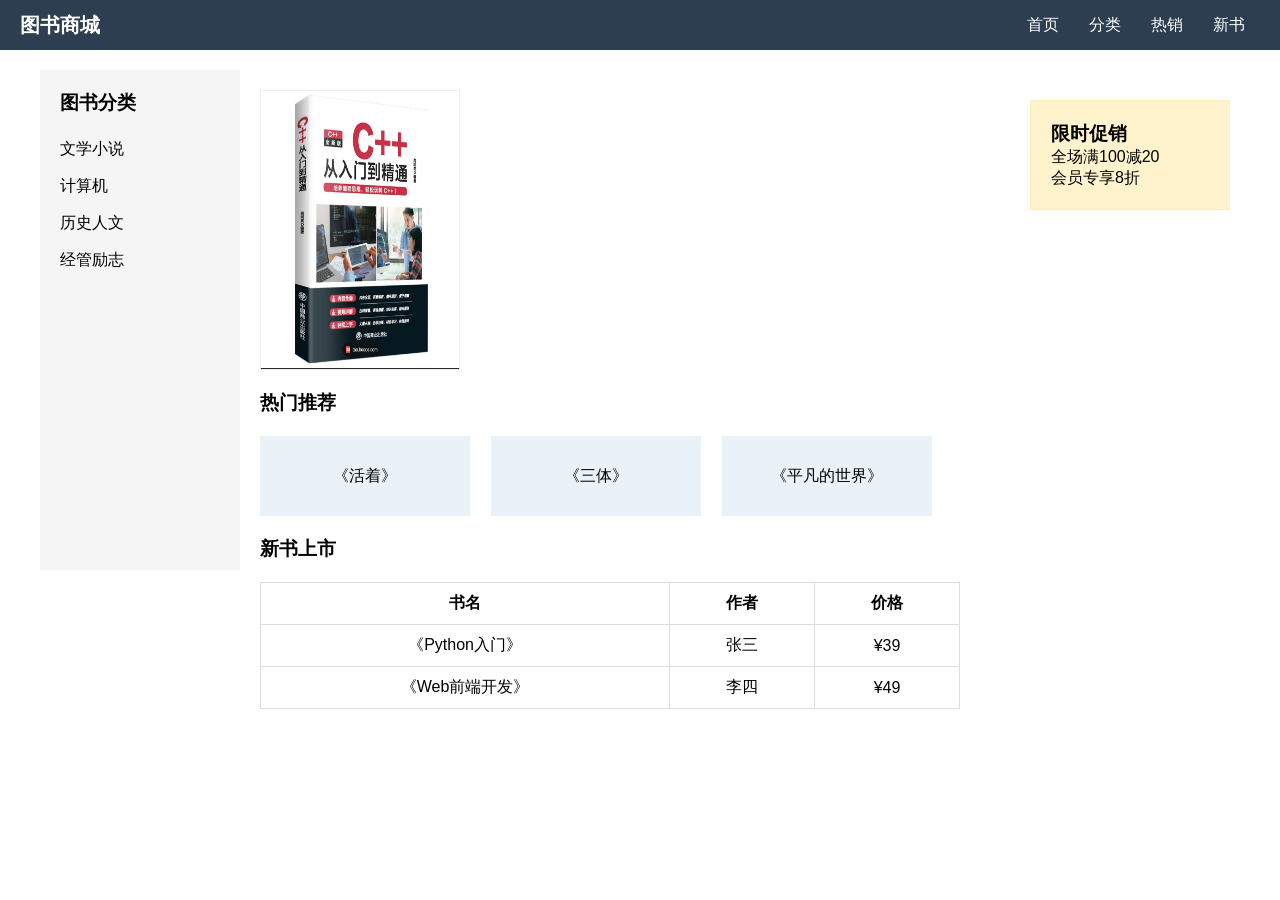
<file: 2/index.html>
<!DOCTYPE html>
<html lang="zh-CN">
<head>
    <meta charset="UTF-8">
    <title>图书网站</title>
   
    <link rel="stylesheet" href="css/index.css">
</head>
<body>
    
    <header class="header">
        <div class="logo">图书商城</div>
        <nav class="nav">
            <ul>
                <li><a href="#">首页</a></li>
                <li><a href="#">分类</a></li>
                <li><a href="#">热销</a></li>
                <li><a href="#">新书</a></li>
            </ul>
        </nav>
    </header>

   
    <div class="container">
        
        <aside class="left-sidebar">
            <h3>图书分类</h3>
            <ul>
                <li>文学小说</li>
                <li>计算机</li>
                <li>历史人文</li>
                <li>经管励志</li>
            </ul>
        </aside>

        <main class="main-content">
            
            <div class="book-show">
                <div class="book-item">
                    <img src="img/book1.jpg" alt="图书封面">
                  
                    <div class="mask">点击查看详情</div>
                </div>
            </div>

            <h3>热门推荐</h3>
            <div class="hot-list">
                <div class="hot-item">《活着》</div>
                <div class="hot-item">《三体》</div>
                <div class="hot-item">《平凡的世界》</div>
            </div>

          
            <h3>新书上市</h3>
            <table class="new-book">
                <tr>
                    <th>书名</th>
                    <th>作者</th>
                    <th>价格</th>
                </tr>
                <tr>
                    <td>《Python入门》</td>
                    <td>张三</td>
                    <td>¥39</td>
                </tr>
                <tr>
                    <td>《Web前端开发》</td>
                    <td>李四</td>
                    <td>¥49</td>
                </tr>
            </table>
        </main>

       
        <aside class="right-sidebar">
            <h3>限时促销</h3>
            <p>全场满100减20</p>
            <p>会员专享8折</p>
        </aside>
    </div>
</body>
</html>
</file>
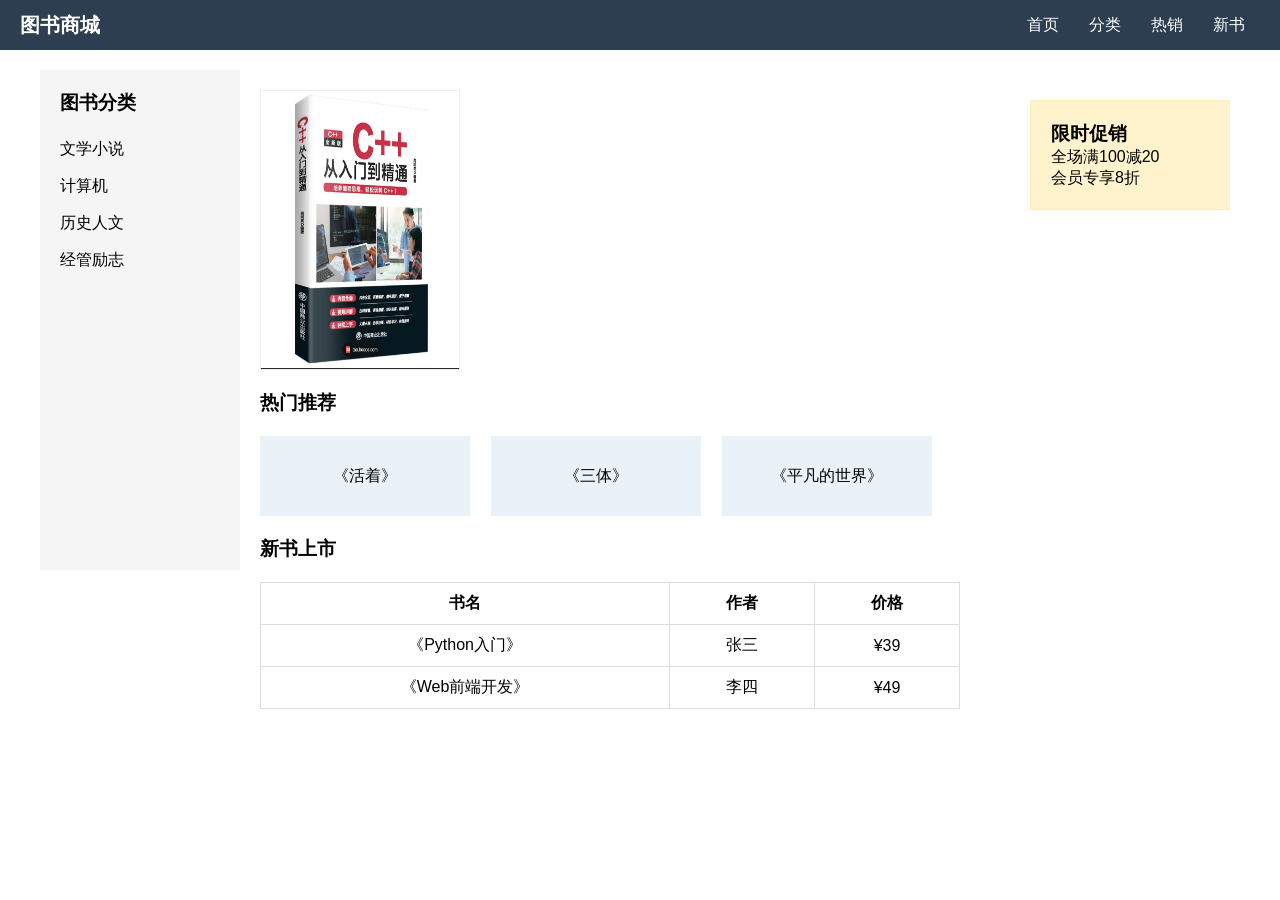
<file: 2/lab2-2503-115-index.html>
<!DOCTYPE html>
<html lang="zh-CN">
<head>
    <meta charset="UTF-8">
    <title>图书网站</title>
   
    <link rel="stylesheet" href="css/index.css">
</head>
<body>
    
    <header class="header">
        <div class="logo">图书商城</div>
        <nav class="nav">
            <ul>
                <li><a href="#">首页</a></li>
                <li><a href="#">分类</a></li>
                <li><a href="#">热销</a></li>
                <li><a href="#">新书</a></li>
            </ul>
        </nav>
    </header>

   
    <div class="container">
        
        <aside class="left-sidebar">
            <h3>图书分类</h3>
            <ul>
                <li>文学小说</li>
                <li>计算机</li>
                <li>历史人文</li>
                <li>经管励志</li>
            </ul>
        </aside>

        <main class="main-content">
            
            <div class="book-show">
                <div class="book-item">
                    <img src="img/book1.jpg" alt="图书封面">
                  
                    <div class="mask">点击查看详情</div>
                </div>
            </div>

            <h3>热门推荐</h3>
            <div class="hot-list">
                <div class="hot-item">《活着》</div>
                <div class="hot-item">《三体》</div>
                <div class="hot-item">《平凡的世界》</div>
            </div>

          
            <h3>新书上市</h3>
            <table class="new-book">
                <tr>
                    <th>书名</th>
                    <th>作者</th>
                    <th>价格</th>
                </tr>
                <tr>
                    <td>《Python入门》</td>
                    <td>张三</td>
                    <td>¥39</td>
                </tr>
                <tr>
                    <td>《Web前端开发》</td>
                    <td>李四</td>
                    <td>¥49</td>
                </tr>
            </table>
        </main>

       
        <aside class="right-sidebar">
            <h3>限时促销</h3>
            <p>全场满100减20</p>
            <p>会员专享8折</p>
        </aside>
    </div>
</body>
</html>
</file>
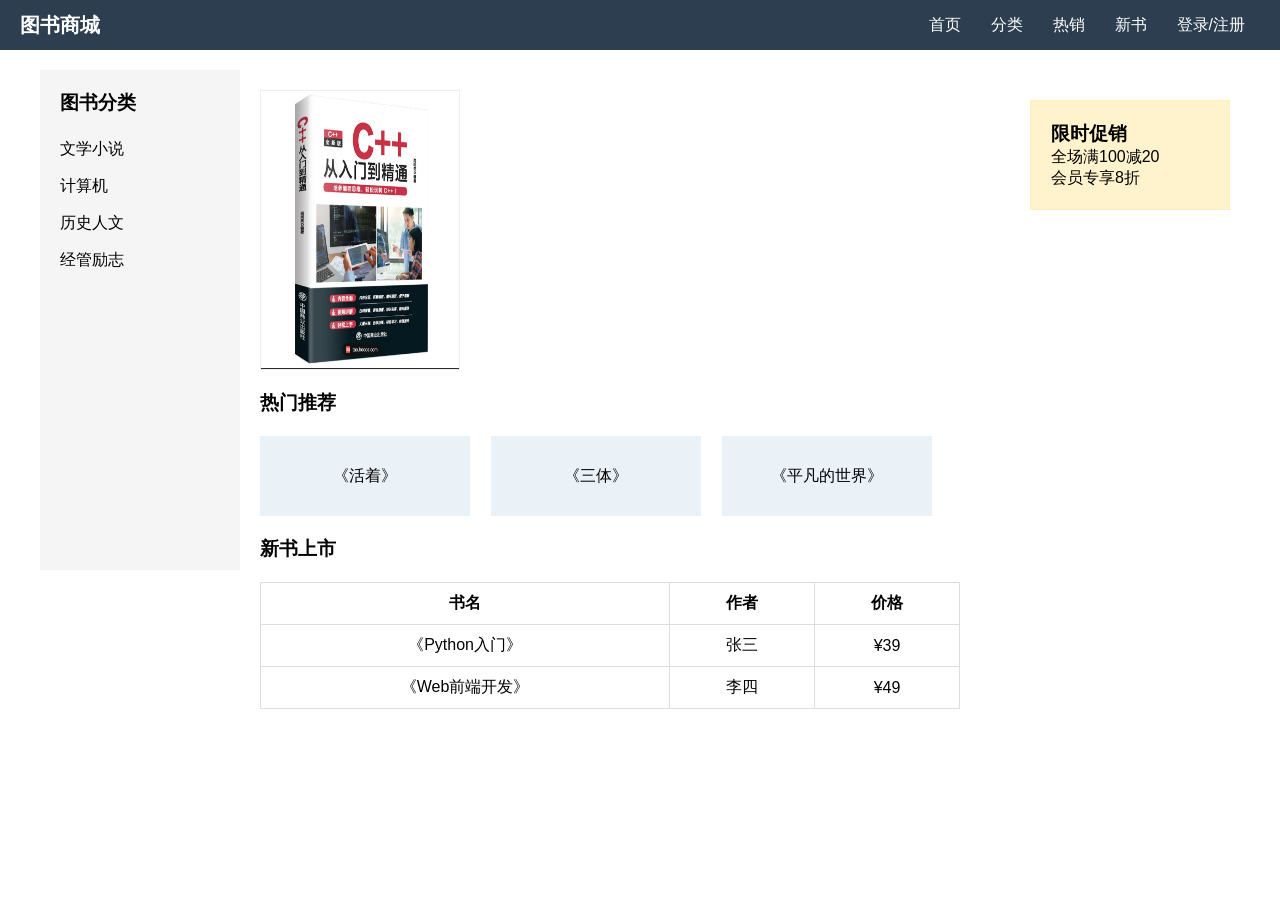
<file: 3/lab3_2503_115_index.html>
<!DOCTYPE html>
<html lang="zh-CN">
<head>
    <meta charset="UTF-8">
    <title>图书网站-实验3</title>
    <link rel="stylesheet" href="css/lab3_2503_115_index.css">
</head>
<body>
    
    <div class="login-modal" id="loginModal">
        <div class="modal-box">
           
            <div class="login-form" id="loginForm">
                <h3>登录</h3>
                <input type="text" id="loginUsername" placeholder="请输入用户名">
                <input type="password" id="loginPwd" placeholder="请输入密码">
                <button onclick="login()">登录</button>
                <p>没有账号？<a href="javascript:;" onclick="showRegister()">去注册</a></p>
            </div>

           
            <div class="register-form" id="registerForm" style="display: none;">
                <h3>注册</h3>
                <input type="text" id="regUsername" placeholder="请输入用户名">
                <input type="password" id="regPwd" placeholder="请输入密码">
                <button onclick="register()">注册</button>
                <p>已有账号？<a href="javascript:;" onclick="showLogin()">去登录</a></p>
            </div>

           
            <span class="close-btn" onclick="closeModal()">×</span>
        </div>
    </div>

    
    <header class="header">
        <div class="logo">图书商城</div>
        <nav class="nav">
            <ul>
                <li><a href="#">首页</a></li>
                <li><a href="#">分类</a></li>
                <li><a href="#">热销</a></li>
                <li><a href="#">新书</a></li>
               
                <li><a href="javascript:;" onclick="openModal()">登录/注册</a></li>
            </ul>
        </nav>
    </header>


    <div class="container">
    
        <aside class="left-sidebar">
            <h3>图书分类</h3>
            <ul>
                <li>文学小说</li>
                <li>计算机</li>
                <li>历史人文</li>
                <li>经管励志</li>
            </ul>
        </aside>

       
        <main class="main-content">
            
            <div class="book-show">
                <div class="book-item">
                    <img src="img/book1.jpg" alt="图书封面">
                    <div class="mask">点击查看详情</div>
                </div>
            </div>

           
            <h3>热门推荐</h3>
            <div class="hot-list">
                <div class="hot-item">《活着》</div>
                <div class="hot-item">《三体》</div>
                <div class="hot-item">《平凡的世界》</div>
            </div>

            
            <h3>新书上市</h3>
            <table class="new-book">
                <tr>
                    <th>书名</th>
                    <th>作者</th>
                    <th>价格</th>
                </tr>
                <tr>
                    <td>《Python入门》</td>
                    <td>张三</td>
                    <td>¥39</td>
                </tr>
                <tr>
                    <td>《Web前端开发》</td>
                    <td>李四</td>
                    <td>¥49</td>
                </tr>
            </table>
        </main>

        
        <aside class="right-sidebar">
            <h3>限时促销</h3>
            <p>全场满100减20</p>
            <p>会员专享8折</p>
        </aside>
    </div>

   
    <script>
       
        function openModal() {
            document.getElementById('loginModal').style.display = 'block';
        }
       
        function closeModal() {
            document.getElementById('loginModal').style.display = 'none';
        }
        
        function showLogin() {
            document.getElementById('loginForm').style.display = 'block';
            document.getElementById('registerForm').style.display = 'none';
        }
       
        function showRegister() {
            document.getElementById('loginForm').style.display = 'none';
            document.getElementById('registerForm').style.display = 'block';
        }

        
        function register() {
            let username = document.getElementById('regUsername').value;
            let pwd = document.getElementById('regPwd').value;

            if (!username || !pwd) {
                alert('用户名和密码不能为空！');
                return;
            }

            
            let users = JSON.parse(localStorage.getItem('users')) || [];
            let exist = users.find(u => u.username === username);
            if (exist) {
                alert('该用户名已注册！');
                return;
            }

           
            users.push({username, pwd});
            localStorage.setItem('users', JSON.stringify(users));
            alert('注册成功！请登录');
            showLogin();
        }

      
        function login() {
            let username = document.getElementById('loginUsername').value;
            let pwd = document.getElementById('loginPwd').value;

            if (!username || !pwd) {
                alert('用户名和密码不能为空！');
                return;
            }

            let users = JSON.parse(localStorage.getItem('users')) || [];
            let user = users.find(u => u.username === username && u.pwd === pwd);
            if (user) {
                alert('登录成功！');
                closeModal();
                
            } else {
                alert('用户名或密码错误！');
            }
        }
    </script>
</body>
</html>
</file>
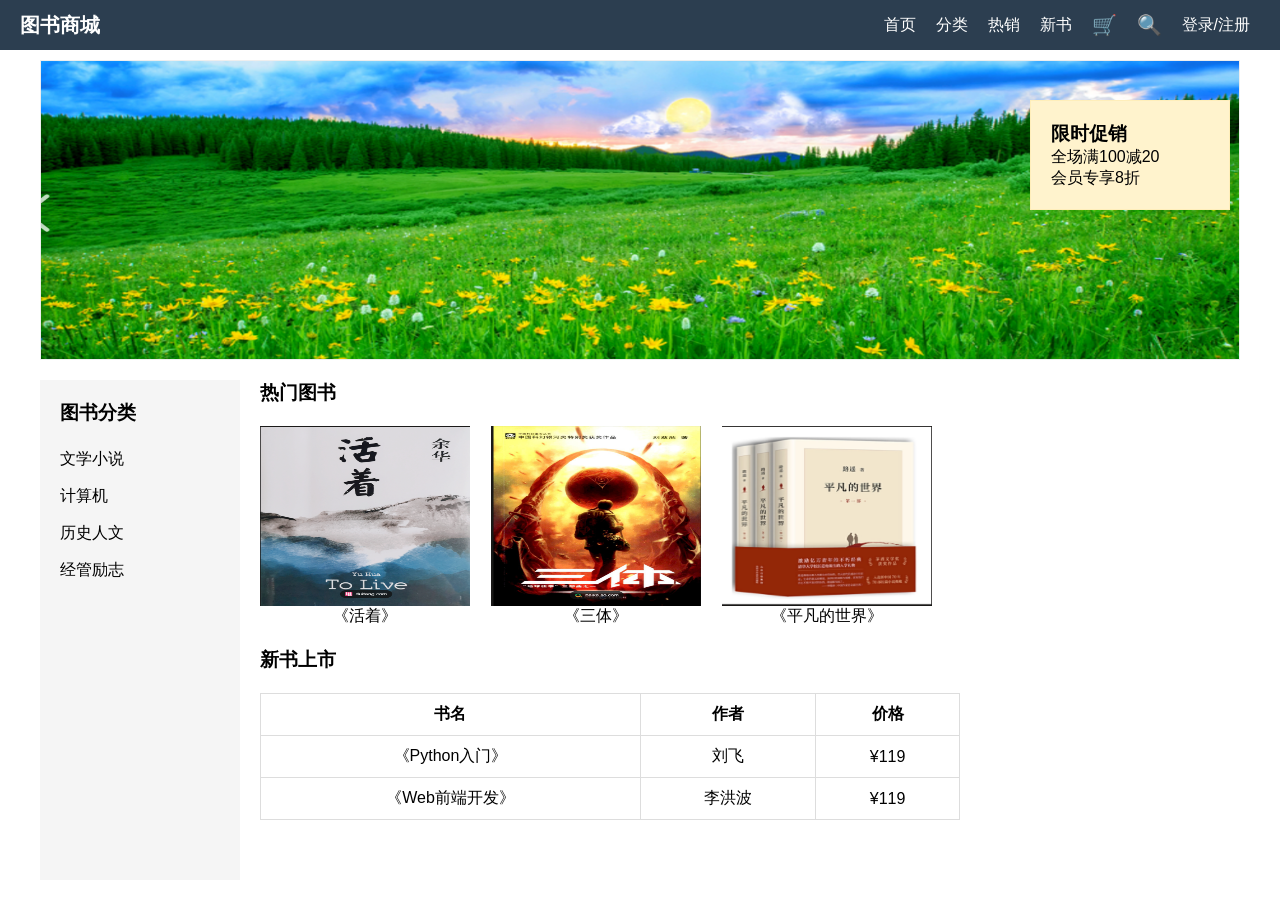
<file: lab4-2503-115-张一诺/lab4-2503-115-index.html>
<!DOCTYPE html>
<html lang="zh-CN">
<head>
    <meta charset="UTF-8">
    <title>图书网站-实验4</title>
    <link rel="stylesheet" href="css/lab4-2503-115-index.css">
</head>
<body>
    
    <div class="login-modal" id="loginModal">
        <div class="modal-box">
            <div class="login-form" id="loginForm">
                <h3>登录</h3>
                <input type="text" id="loginUsername" placeholder="请输入用户名">
                <input type="password" id="loginPwd" placeholder="请输入密码">
                <button class="login-btn" onclick="login()">登录</button>
                <p>没有账号？<a href="javascript:;" onclick="showRegister()">去注册</a></p>
            </div>
            <div class="register-form" id="registerForm" style="display: none;">
                <h3>注册</h3>
                <input type="text" id="regUsername" placeholder="请输入用户名">
                <input type="password" id="regPwd" placeholder="请输入密码">
                <button onclick="register()">注册</button>
                <p>已有账号？<a href="javascript:;" onclick="showLogin()">去登录</a></p>
            </div>
            <span class="close-btn" onclick="closeModal()">×</span>
        </div>
    </div>

    
    <header class="header">
        <div class="logo">图书商城</div>
        <nav class="nav">
            <ul>
                <li><a href="#">首页</a></li>
                <li><a href="#">分类</a></li>
                <li><a href="#">热销</a></li>
                <li><a href="#">新书</a></li>
                <li class="icon-item">
                    <span class="icon cart-icon">🛒</span>
                </li>
                <li class="icon-item">
                    <span class="icon search-icon">🔍</span>
                </li>
                <li><a href="javascript:;" onclick="openModal()">登录/注册</a></li>
            </ul>
        </nav>
    </header>

 
    <div class="banner">
        <div class="banner-wrapper">
            <img src="img/book11.png" alt="轮播图1">
            <img src="img/book22.png" alt="轮播图2">
            <img src="img/book33.png" alt="轮播图3">
        </div>
    </div>


    <div class="container">
        <aside class="left-sidebar">
            <h3>图书分类</h3>
            <ul>
                <li>文学小说</li>
                <li>计算机</li>
                <li>历史人文</li>
                <li>经管励志</li>
            </ul>
        </aside>

        <main class="main-content">
       
            <h3>热门图书</h3>
            <div class="hot-book-list">
                <div class="hot-book-item">
                    <img src="img/book1.jpg" alt="图书1">
                    <p>《活着》</p>
                </div>
                <div class="hot-book-item">
                    <img src="img/book2.jpg" alt="图书2">
                    <p>《三体》</p>
                </div>
                <div class="hot-book-item">
                    <img src="img/book3.jpg" alt="图书3">
                    <p>《平凡的世界》</p>
                </div>
            </div>

          
            <h3>新书上市</h3>
            <table class="new-book">
                <tr>
                    <th>书名</th>
                    <th>作者</th>
                    <th>价格</th>
                </tr>
                <tr>
                    <td>《Python入门》</td>
                    <td>刘飞</td>
                    <td>¥119</td>
                </tr>
                <tr>
                    <td>《Web前端开发》</td>
                    <td>李洪波</td>
                    <td>¥119</td>
                </tr>
            </table>
        </main>

        <aside class="right-sidebar">
            <h3>限时促销</h3>
            <p>全场满100减20</p>
            <p>会员专享8折</p>
        </aside>
    </div>

    <script>
      
        function openModal() {
            document.getElementById('loginModal').style.display = 'block';
        }
        function closeModal() {
            document.getElementById('loginModal').style.display = 'none';
        }
        function showLogin() {
            document.getElementById('loginForm').style.display = 'block';
            document.getElementById('registerForm').style.display = 'none';
        }
        function showRegister() {
            document.getElementById('loginForm').style.display = 'none';
            document.getElementById('registerForm').style.display = 'block';
        }

     
        function register() {
            let username = document.getElementById('regUsername').value;
            let pwd = document.getElementById('regPwd').value;
            if (!username || !pwd) {
                alert('用户名和密码不能为空！');
                return;
            }
            let users = JSON.parse(localStorage.getItem('users')) || [];
            if (users.find(u => u.username === username)) {
                alert('该用户名已注册！');
                return;
            }
            users.push({username, pwd});
            localStorage.setItem('users', JSON.stringify(users));
            alert('注册成功！请登录');
            showLogin();
        }

    
        function login() {
            let username = document.getElementById('loginUsername').value;
            let pwd = document.getElementById('loginPwd').value;
            if (!username || !pwd) {
                alert('用户名和密码不能为空！');
                return;
            }
            let users = JSON.parse(localStorage.getItem('users')) || [];
            if (users.find(u => u.username === username && u.pwd === pwd)) {
                alert('登录成功！');
                closeModal();
            } else {
                alert('用户名或密码错误！');
            }
        }
    </script>
</body>
</html>
</file>
<file: 2/css/index.css>
* {
    margin: 0;
    padding: 0;
    box-sizing: border-box; 
}

body {
    font-family: "微软雅黑", sans-serif;
    padding-top: 50px; 
}


.header {
    position: fixed; 
    top: 0;
    left: 0;
    width: 100%;
    height: 50px;
    background-color: #2c3e50;
    color: #fff;
    padding: 0 20px;
    line-height: 50px;
}

.logo {
    float: left;
    font-size: 20px;
    font-weight: bold;
}

.nav {
    float: right; 
}

.nav ul li {
    float: left;
    list-style: none;
    margin: 0 15px;
    cursor: pointer; 
}

.nav ul li a {
    color: #fff;
    text-decoration: none;
}


.container {
    width: 1200px;
    margin: 20px auto; 
    overflow: hidden; 
}


.left-sidebar {
    position: relative; 
    float: left;
    width: 200px;
    background-color: #f5f5f5;
    padding: 20px;
    margin-right: 20px;
    min-height: 500px;
}

.left-sidebar ul {
    margin-top: 15px;
}

.left-sidebar ul li {
    list-style: none;
    padding: 8px 0;
    cursor: pointer;
}


.main-content {
    float: left;
    width: 700px;
    margin-right: 20px;
}


.book-item {
    position: relative; 
    width: 200px;
    height: 280px;
    margin: 20px 0;
    border: 1px solid #eee;
    overflow: hidden; 
    cursor: pointer;
}

.book-item img {
    width: 100%;
    height: 100%;
}


.mask {
    position: absolute; 
    top: 0;
    left: 0;
    width: 100%;
    height: 100%;
    background-color: rgba(0,0,0,0.5);
    color: #fff;
    text-align: center;
    line-height: 280px;
    display: none; 
}


.book-item:hover .mask {
    display: block;
}


.hot-list {
    overflow: hidden;
    margin: 20px 0;
}

.hot-item {
    float: left;
    width: 30%;
    height: 80px;
    background-color: #eaf2f8;
    margin-right: 3%;
    text-align: center;
    line-height: 80px;
    cursor: pointer;
}


.new-book {
    width: 100%;
    border-collapse: collapse;
    margin: 20px 0;
}

.new-book th, .new-book td {
    border: 1px solid #ddd;
    padding: 10px;
    text-align: center;
}


.right-sidebar {
    position: fixed; 
    right: 50px;
    top: 100px;
    width: 200px;
    background-color: #fff3cd;
    padding: 20px;
    border: 1px solid #ffeeba;
}
</file>
<file: 3/css/lab3_2503_115_index.css>
* {
    margin: 0;
    padding: 0;
    box-sizing: border-box;
}

body {
    font-family: "微软雅黑", sans-serif;
    padding-top: 50px;
}


.header {
    position: fixed;
    top: 0;
    left: 0;
    width: 100%;
    height: 50px;
    background-color: #2c3e50;
    color: #fff;
    padding: 0 20px;
    line-height: 50px;
}

.logo {
    float: left;
    font-size: 20px;
    font-weight: bold;
}

.nav {
    float: right;
}

.nav ul li {
    float: left;
    list-style: none;
    margin: 0 15px;
    cursor: pointer;
}

.nav ul li a {
    color: #fff;
    text-decoration: none;
}


.container {
    width: 1200px;
    margin: 20px auto;
    overflow: hidden;
}


.left-sidebar {
    position: relative;
    float: left;
    width: 200px;
    background-color: #f5f5f5;
    padding: 20px;
    margin-right: 20px;
    min-height: 500px;
}

.left-sidebar ul {
    margin-top: 15px;
}

.left-sidebar ul li {
    list-style: none;
    padding: 8px 0;
    cursor: pointer;
}


.main-content {
    float: left;
    width: 700px;
    margin-right: 20px;
}


.book-item {
    position: relative;
    width: 200px;
    height: 280px;
    margin: 20px 0;
    border: 1px solid #eee;
    overflow: hidden;
    cursor: pointer;
}

.book-item img {
    width: 100%;
    height: 100%;
}

.mask {
    position: absolute;
    top: 0;
    left: 0;
    width: 100%;
    height: 100%;
    background-color: rgba(0,0,0,0.5);
    color: #fff;
    text-align: center;
    line-height: 280px;
    display: none;
}

.book-item:hover .mask {
    display: block;
}


.hot-list {
    overflow: hidden;
    margin: 20px 0;
}

.hot-item {
    float: left;
    width: 30%;
    height: 80px;
    background-color: #eaf2f8;
    margin-right: 3%;
    text-align: center;
    line-height: 80px;
    cursor: pointer;
}


.new-book {
    width: 100%;
    border-collapse: collapse;
    margin: 20px 0;
}

.new-book th, .new-book td {
    border: 1px solid #ddd;
    padding: 10px;
    text-align: center;
}


.right-sidebar {
    position: fixed;
    right: 50px;
    top: 100px;
    width: 200px;
    background-color: #fff3cd;
    padding: 20px;
    border: 1px solid #ffeeba;
}


.login-modal {
    position: fixed;
    top: 0;
    left: 0;
    width: 100%;
    height: 100%;
    background-color: rgba(0,0,0,0.5);
    display: none; 
    z-index: 999;
}


.modal-box {
    position: relative;
    width: 400px;
    background-color: #fff;
    margin: 150px auto;
    padding: 30px;
    border-radius: 8px;
}


.close-btn {
    position: absolute;
    top: 10px;
    right: 15px;
    font-size: 24px;
    cursor: pointer;
    color: #666;
}


.login-form, .register-form {
    text-align: center;
}

.login-form h3, .register-form h3 {
    margin-bottom: 20px;
}

.login-form input, .register-form input {
    display: block;
    width: 80%;
    margin: 10px auto;
    padding: 8px;
}

.login-form button, .register-form button {
    padding: 8px 20px;
    margin: 10px 0;
    cursor: pointer;
}
</file>
<file: lab4-2503-115-张一诺/css/lab4-2503-115-index.css>
* {
    margin: 0;
    padding: 0;
    box-sizing: border-box;
}

body {
    font-family: "微软雅黑", sans-serif;
    padding-top: 50px;
}


.header {
    position: fixed;
    top: 0;
    left: 0;
    width: 100%;
    height: 50px;
    background-color: #2c3e50;
    color: #fff;
    padding: 0 20px;
    line-height: 50px;
    z-index: 99;
}

.logo {
    float: left;
    font-size: 20px;
    font-weight: bold;
}

.nav {
    float: right;
}

.nav ul li {
    float: left;
    list-style: none;
    margin: 0 10px;
    cursor: pointer;
}

.nav ul li a {
    color: #fff;
    text-decoration: none;
}


.icon {
    font-size: 20px;
    display: inline-block;
    transition: transform 0.5s;
}

.icon:hover {
    transform: rotate(360deg);
}


.banner {
    width: 1200px;
    height: 300px;
    margin: 10px auto;
    overflow: hidden;
    border: 1px solid #eee;
}

.banner-wrapper {
    width: 100%;
    height: 300%;
    animation: slideUp 9s infinite;
}

.banner-wrapper img {
    width: 100%;
    height: 300px;
    display: block;
}


@keyframes slideUp {
    0%, 30% { transform: translateY(0); }
    33%, 63% { transform: translateY(-300px); }
    66%, 96% { transform: translateY(-600px); }
    100% { transform: translateY(0); }
}


.container {
    width: 1200px;
    margin: 20px auto;
    overflow: hidden;
}

.left-sidebar {
    position: relative;
    float: left;
    width: 200px;
    background-color: #f5f5f5;
    padding: 20px;
    margin-right: 20px;
    min-height: 500px;
}

.left-sidebar ul {
    margin-top: 15px;
}

.left-sidebar ul li {
    list-style: none;
    padding: 8px 0;
    cursor: pointer;
}

.main-content {
    float: left;
    width: 700px;
    margin-right: 20px;
}


.hot-book-list {
    overflow: hidden;
    margin: 20px 0;
}

.hot-book-item {
    float: left;
    width: 30%;
    margin-right: 3%;
    text-align: center;
    transition: all 0.3s;
    cursor: pointer;
}

.hot-book-item img {
    width: 100%;
    height: 180px;
    display: block;
}

.hot-book-item:hover {
    transform: translateX(10px) scale(1.05); 
    box-shadow: 0 5px 15px rgba(0,0,0,0.3); 
}


.new-book {
    width: 100%;
    border-collapse: collapse;
    margin: 20px 0;
}

.new-book th, .new-book td {
    border: 1px solid #ddd;
    padding: 10px;
    text-align: center;
}

.right-sidebar {
    position: fixed;
    right: 50px;
    top: 100px;
    width: 200px;
    background-color: #fff3cd;
    padding: 20px;
    border: 1px solid #ffeeba;
}


.login-modal {
    position: fixed;
    top: 0;
    left: 0;
    width: 100%;
    height: 100%;
    background-color: rgba(0,0,0,0.5);
    display: none;
    z-index: 999;
}

.modal-box {
    position: relative;
    width: 400px;
    background-color: #fff;
    margin: 150px auto;
    padding: 30px;
    border-radius: 8px;
}

.close-btn {
    position: absolute;
    top: 10px;
    right: 15px;
    font-size: 24px;
    cursor: pointer;
    color: #666;
}

.login-form, .register-form {
    text-align: center;
}

.login-form h3, .register-form h3 {
    margin-bottom: 20px;
}

.login-form input, .register-form input {
    display: block;
    width: 80%;
    margin: 10px auto;
    padding: 8px;
}


.login-btn {
    padding: 8px 20px;
    margin: 10px 0;
    cursor: pointer;
    background-color: #3498db;
    color: #fff;
    border: none;
    border-radius: 4px;
    transition: all 0.3s;
}

.login-btn:hover {
    background: linear-gradient(45deg, #3498db, #9b59b6); 
    transform: scale(1.1); 
}

.register-form button {
    padding: 8px 20px;
    margin: 10px 0;
    cursor: pointer;
}
</file>
